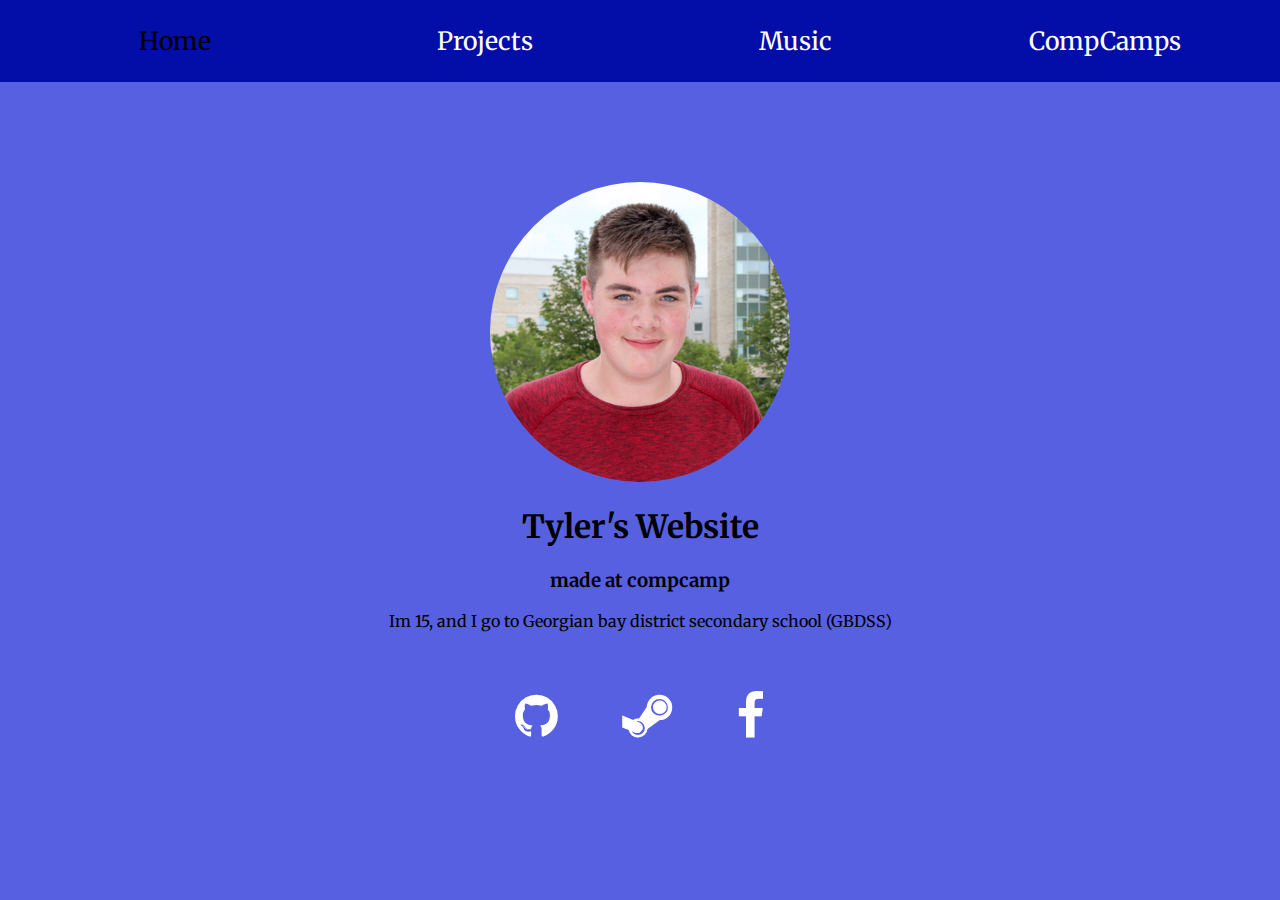
<file: index.html>
<!DOCTYPE html>
<!-- https://youtu.be/evbsqrL1ugY?t=8m4s -->
<html>
  <head>
    <title> Tylers Website </title>
    <link href="https://maxcdn.bootstrapcdn.com/font-awesome/4.7.0/css/font-awesome.min.css" rel="stylesheet" integrity="sha384-wvfXpqpZZVQGK6TAh5PVlGOfQNHSoD2xbE+QkPxCAFlNEevoEH3Sl0sibVcOQVnN" crossorigin="anonymous">
    <link href="css/style.css" rel="stylesheet">
    <link href="https://fonts.googleapis.com/css?family=Merriweather" rel="stylesheet">
  </head>
  <body>
    <div class="nav">
      <ul>
        <li class="nav-link"><a class="active" href="index.html">Home</a></li>
        <li class="nav-link"><a href="project.html">Projects</a></li>
        <li class="nav-link"><a href="music.html">Music</a></li>
        <li class="nav-link"><a href="http://compcamps.com">CompCamps</a></li>
      </ul>
    </div>
    <div class="container">
      <img src="img/tmiles.jpg" alt="Tyler Miles" width="500" class="img" />
      <h1> Tyler's Website </h1>
      <h3> made at compcamp </h3>
      <p> Im 15, and I go to Georgian bay district secondary school (GBDSS) </p>
      <div class="socialIcons">
        <a href="https://github.com/TylrMls" style="margin: 20px 30px 20px 30px;"><i class="fa fa-github fa-2x"></i></a>
        <a href="http://steamcommunity.com/profiles/76561198148649357" style="margin: 20px 30px 20px 30px;"><i class="fa fa-steam fa-2x"></i></a>
        <a href="https://www.facebook.com/profile.php?id=100010287275873" style="margin: 20px 30px 20px 30px;"><i class="fa fa-facebook fa-2x"></i></a>
      </div>
  </div>
  </body>
</html>
</file>
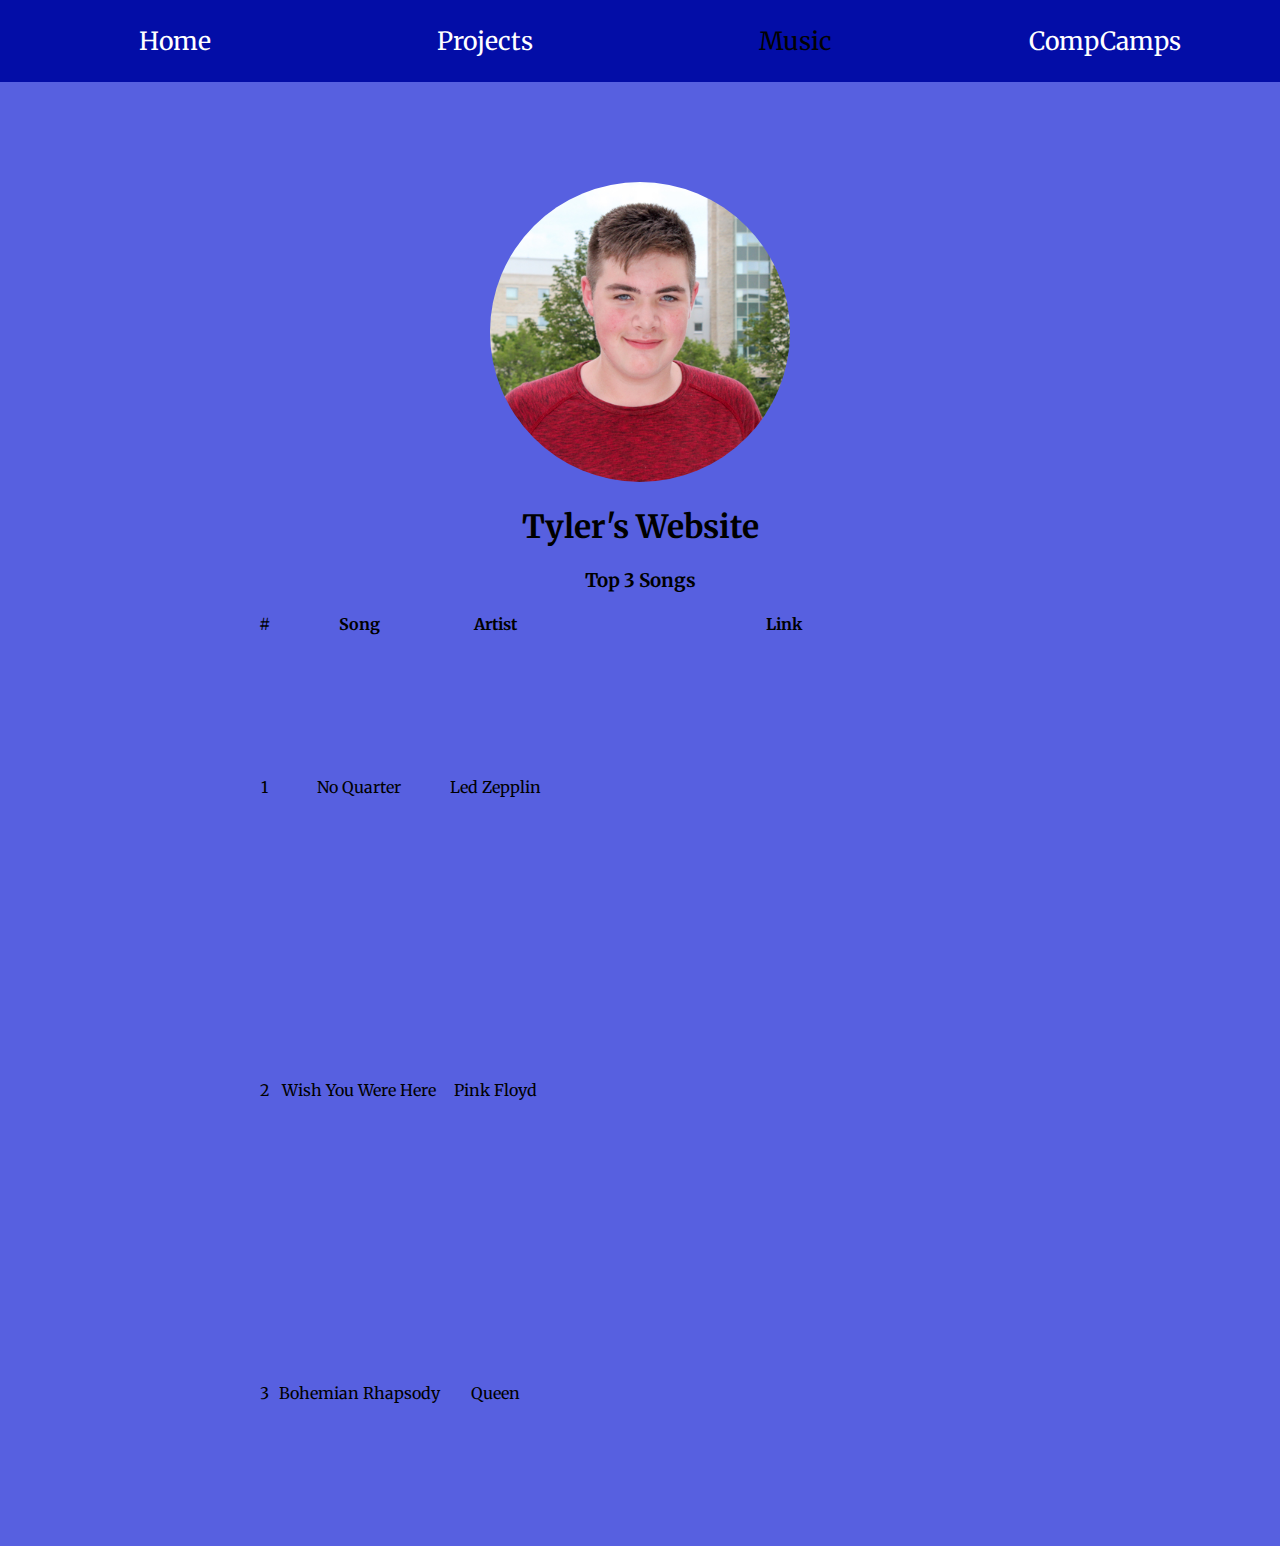
<file: music.html>
<!DOCTYPE html>
<html>
  <head>
    <title> Tylers Website </title>
    <link href="https://maxcdn.bootstrapcdn.com/font-awesome/4.7.0/css/font-awesome.min.css" rel="stylesheet" integrity="sha384-wvfXpqpZZVQGK6TAh5PVlGOfQNHSoD2xbE+QkPxCAFlNEevoEH3Sl0sibVcOQVnN" crossorigin="anonymous">
    <link href="css/style.css" rel="stylesheet">
    <link href="https://fonts.googleapis.com/css?family=Merriweather" rel="stylesheet">
  </head>
  <body>
    <div class="nav">
      <ul>
        <li class="nav-link"><a href="index.html">Home</a></li>
        <li class="nav-link"><a href="project.html">Projects</a></li>
        <li class="nav-link"><a class="active" href="music.html">Music</a></li>
        <li class="nav-link"><a href="http://compcamps.com">CompCamps</a></li>
      </ul>
    </div>
    <div class="container">
      <img src="img/tmiles.jpg" alt="Tyler Miles" width="500" class="img" />
      <h1> Tyler's Website </h1>
      <h3> Top 3 Songs </h3>
      <table>
        <thead>
          <tr>
            <th>#</th>
            <th>Song</th>
            <th>Artist</th>
            <th>Link</th>
          </tr>
        </thead>
        <tbody>
        </tbody>
      </table>
    </div>
    <script src="js/main.js"></script>
  </body>
</html>
</file>
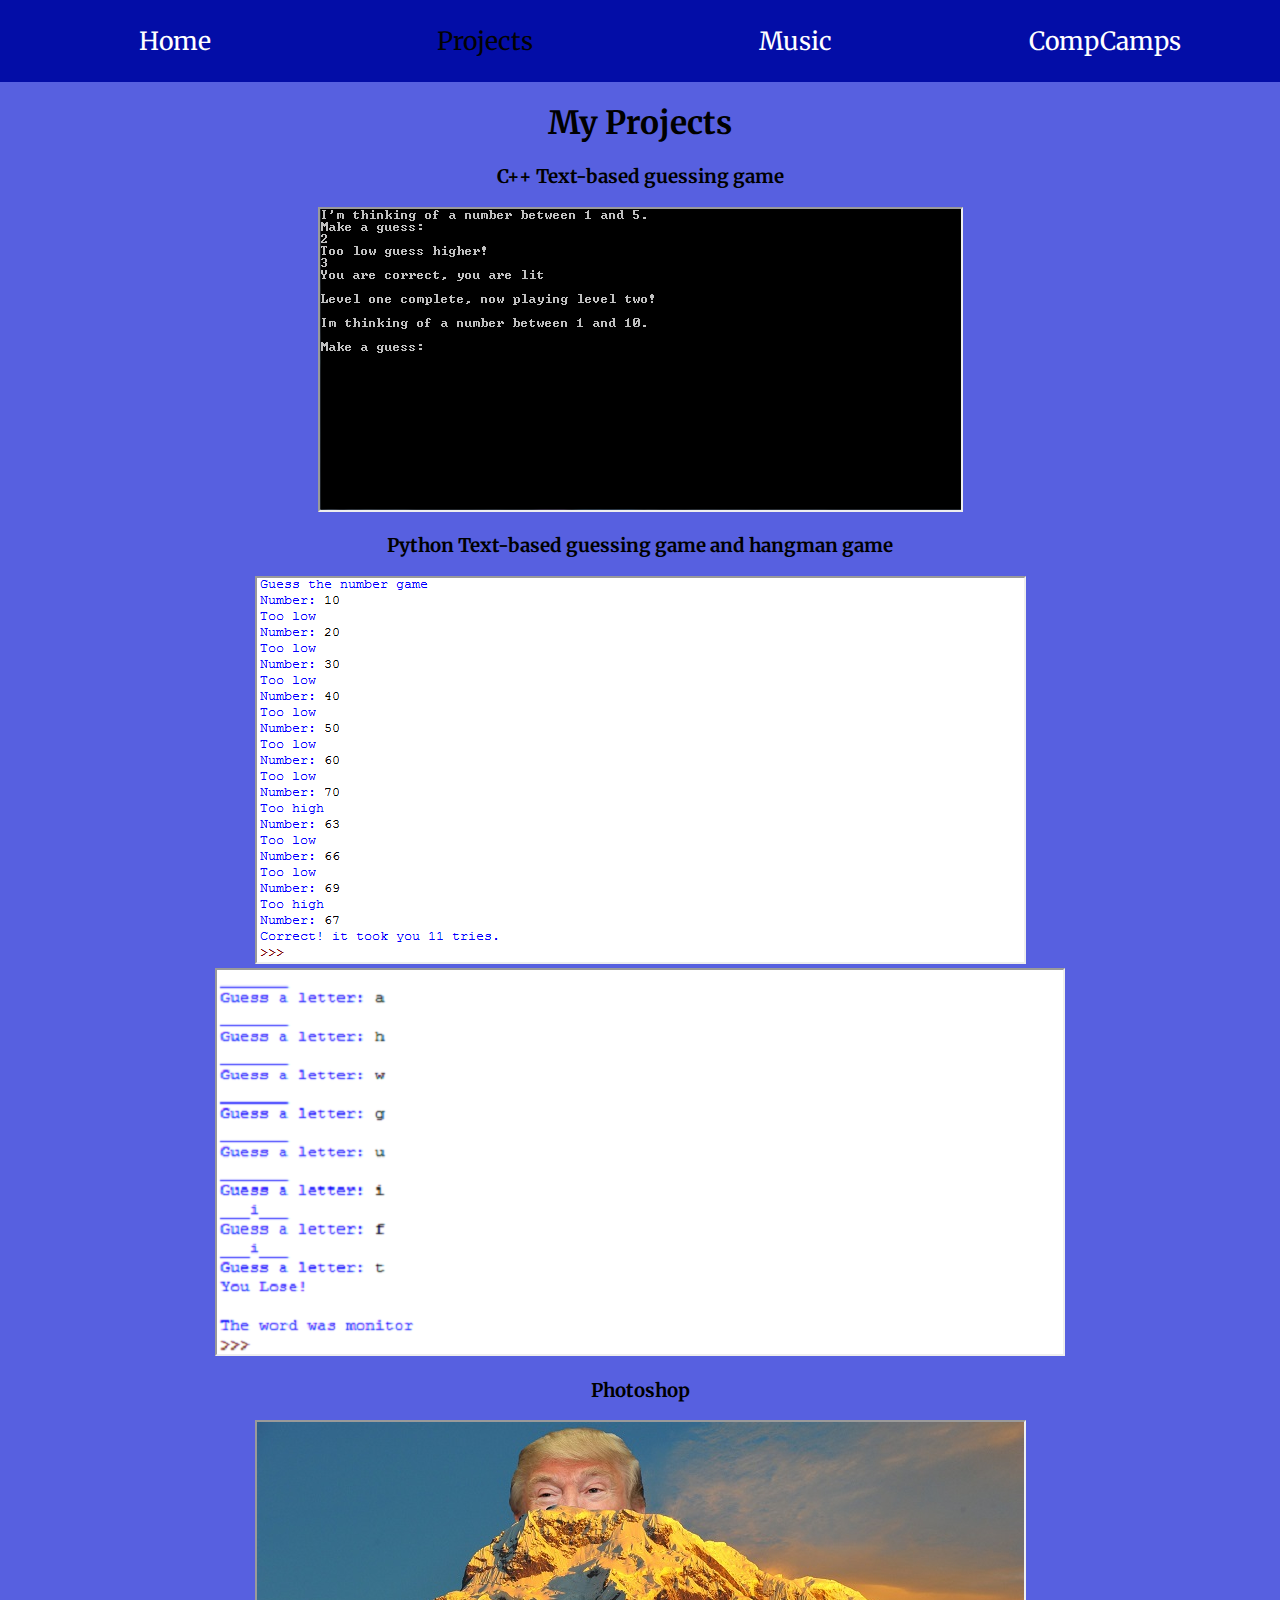
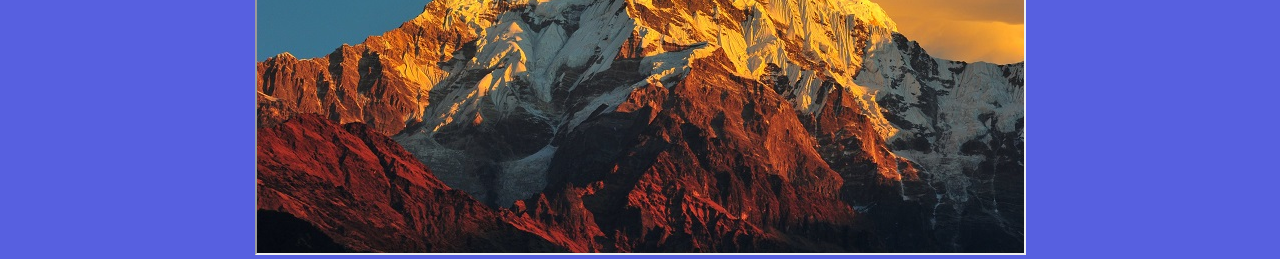
<file: project.html>
<!DOCTYPE html>
<html>
  <head>
    <title> Tylers Website </title>
    <link href="css/style.css" rel="stylesheet">
    <link href="https://fonts.googleapis.com/css?family=Merriweather" rel="stylesheet">
  </head>
  <body>
    <div class="nav">
      <ul>
        <li class="nav-link"><a href="index.html">Home</a></li>
        <li class="nav-link"><a class="active" href="project.html">Projects</a></li>
        <li class="nav-link"><a href="music.html">Music</a></li>
        <li class="nav-link"><a href="http://compcamps.com">CompCamps</a></li>
      </ul>
    </div>
    <div class="container">
      <h1> My Projects </h1>
      <h3> C++ Text-based guessing game </h3>
      <iframe src="img/cpp.PNG" width="641" height="301"></iframe>
      <h3> Python Text-based guessing game and hangman game </h3>
      <iframe src="img/pythonGuessing.PNG" width="767" height="384"> </iframe>
      <iframe src="img/hangman.PNG" width="846" height="384"> </iframe>
      <h3> Photoshop </h3>
      <iframe src="img/photoshop.PNG" width="767" height="431"></iframe>
    </div>
  </body>
</html>
</file>
<file: css/style.css>
html, body {
  width: 100%;
  margin: 0;
  padding: 0;

  background-color: #5760E0;
  font-family: 'Merriweather', serif;
}

/*#A71200*/

.container {
  text-align: center;
}

.img {
  width: 300px;
  margin-top: 100px;
  border-radius: 50%;
}

ul {
  margin: 0;
  padding: 0;
}

a {
  -webkit-transition: all 0.5s;
  color: white;
  text-decoration: none;
  font-size: 25px;
}

.socialIcons {
  width: 400px;
  margin: 0 auto;
  margin-top: 60px;
  margin-bottom: 60px;
}

a:hover {
  -webkit-transition: all 0.5s;
  text-decoration: none;
  color: grey;
  font-size: 35px;
}

.active {
  color: #020203;
}

.nav {
  background-color: #030DA7;
  text-align: center;
}

.nav-link {
  display: inline-block;
  padding: 25px;
  width: 20%;
}

table {
  margin: 0px 20% 0px 20%;
  width: 60%;
}

td > iframe {

}
</file>
